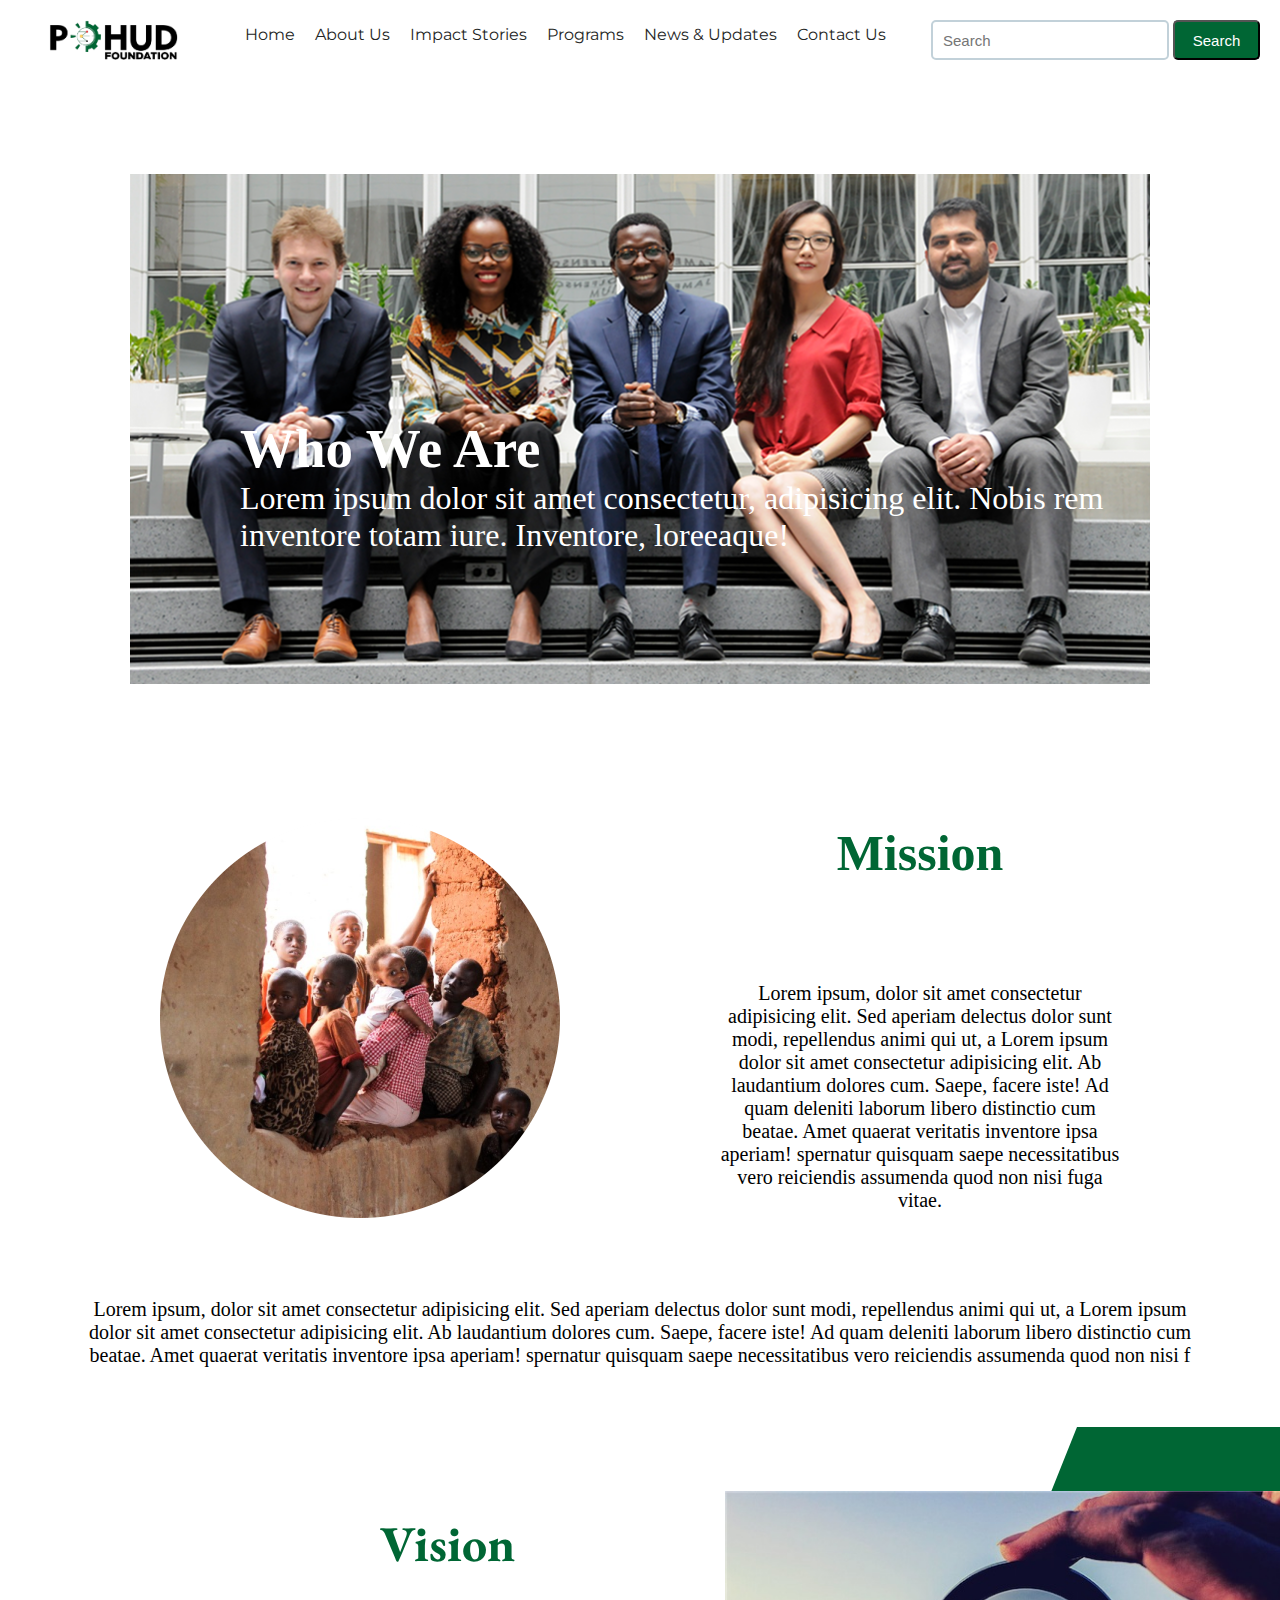
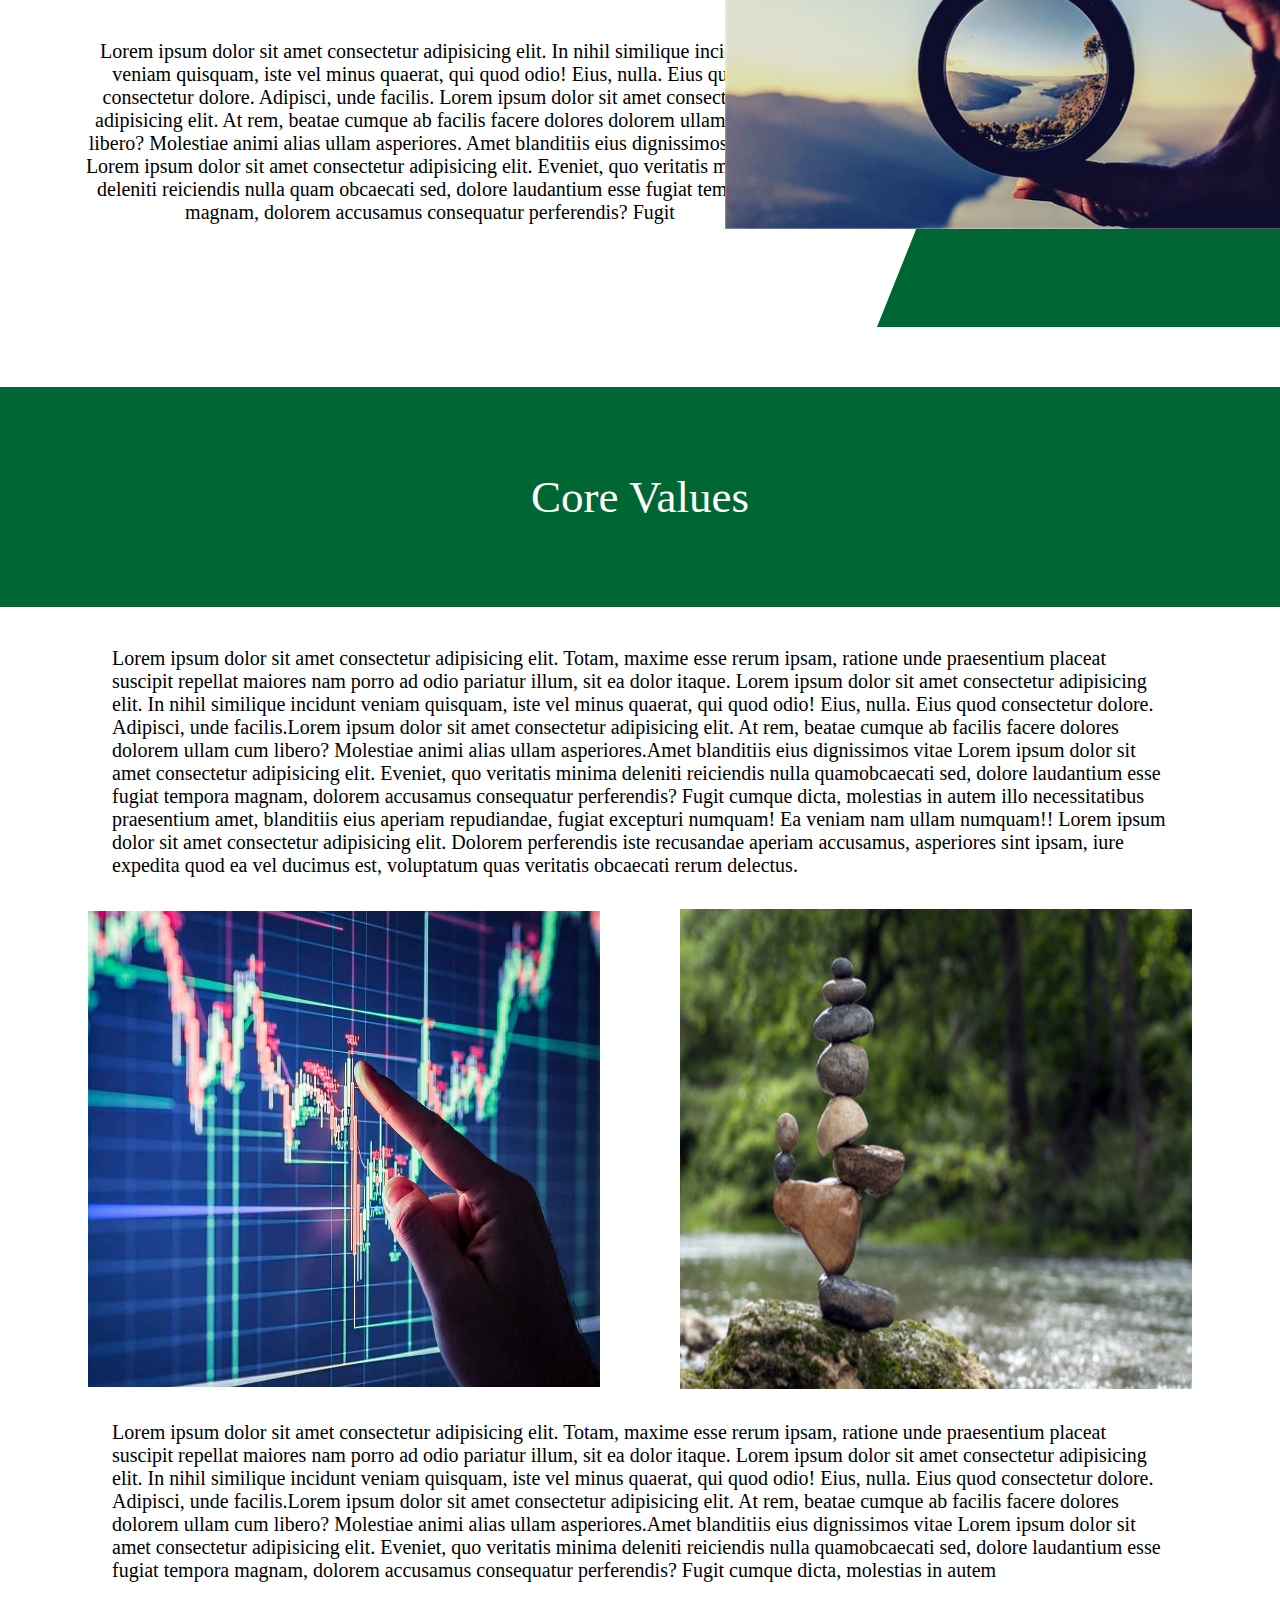
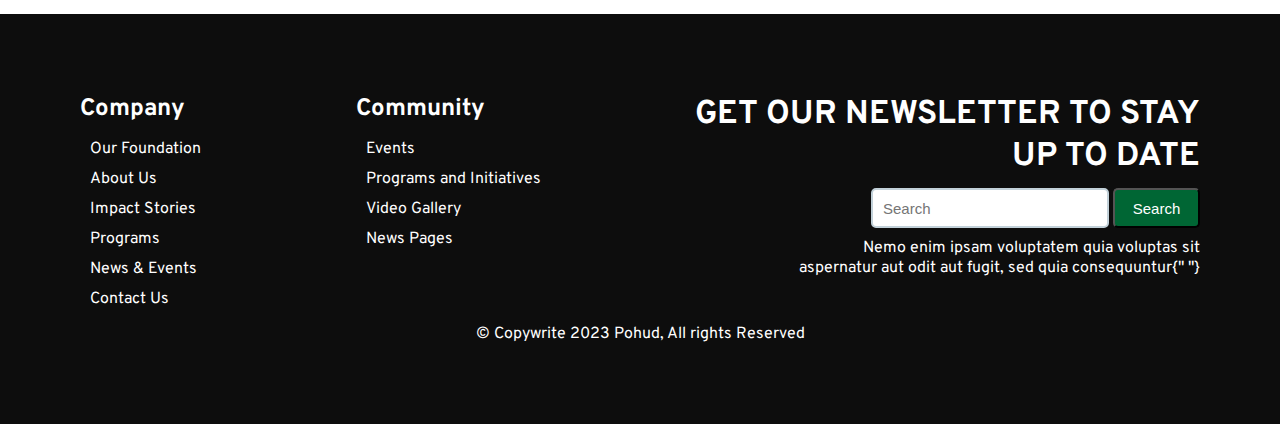
<file: about.html>
<!DOCTYPE html>
<html lang="en">
<head>
    <meta charset="UTF-8">
    <meta name="viewport" content="width=device-width, initial-scale=1.0">
    <title>POHUD Foundation</title>
    <link rel="stylesheet" href="style.css">
</head>
<body>
    
    <div class="about_page">
        
        <div class="body">
            <div>
              <img src="media/images/logo.png" alt="logo" class="logo" />
            </div>
            <div class="navbar">
              <nav class="Navigator">
                <ul>
                  <li>
                    <a href="index.html"> Home</a>
                  </li>
                  <li>
                    <a href="about.html"> About Us</a>
                  </li>
                  <li>
                    <a href="impact_stories.html" > Impact Stories</a>
                  </li>
                  <li>
                    <a href="program.html"> Programs</a>
                  </li>
                  <li>
                    <a href="news&events.html"> News & Updates</a>
                  </li>
                  <li>
                    <a href="contact.html"> Contact Us</a>
                  </li>
                </ul>
              </nav>
            </div>
            <div class="search">
              
                <div>
                    <input type="search" name="Search" id="search" placeholder="Search" />
                    <button>Search</button>
                </div>

            </div>
          </div>

        <div class="starter">
          <img src="media/images/starter.png" alt="starter" id="starter-img" />
          <div class="text">
            <h1>Who We Are</h1>
            <p>
              Lorem ipsum dolor sit amet consectetur, adipisicing elit. Nobis rem
              inventore totam iure. Inventore, loreeaque!
              
            </p>
          </div>
        </div>
  
        <div class="mission">
          <img src="media/images/mission.png" alt="mission" />
          <div class="mission-notes">
            <h2>Mission</h2>
            <p>
              Lorem ipsum, dolor sit amet consectetur adipisicing elit. Sed
              aperiam delectus dolor sunt modi, repellendus animi qui ut, a Lorem
              ipsum dolor
               sit amet consectetur adipisicing elit. Ab laudantium dolores
              cum. Saepe, facere iste! Ad quam deleniti laborum libero distinctio
              cum beatae. Amet quaerat veritatis inventore 
              ipsa aperiam! spernatur quisquam saepe necessitatibus vero
              reiciendis assumenda quod non nisi fuga vitae.
            </p>
          </div>
        </div>
        <p id="add-ons-notes">
          Lorem ipsum, dolor sit amet consectetur adipisicing elit. Sed aperiam
          delectus dolor sunt modi, repellendus animi qui ut, a Lorem ipsum dolor
          sit amet consectetur adipisicing elit. Ab laudantium dolores cum. Saepe,
          facere iste! Ad quam deleniti laborum libero distinctio cum beatae. Amet
          quaerat veritatis inventore ipsa aperiam! spernatur quisquam saepe
          necessitatibus vero reiciendis assumenda quod non nisi f
        </p>
  
      <!--  <div class="wrapper">
          <div class="vision">
            <h3>Vision</h3>
            <p>
              Lorem ipsum dolor sit amet consectetur adipisicing elit. In nihil
              similique incidunt veniam quisquam,
               iste vel minus quaerat, qui quod odio! Eius, nulla. Eius quod
              consectetur dolore. Adipisci, unde facilis.
              
              Lorem ipsum dolor sit amet consectetur adipisicing elit. At rem,
              beatae 
              cumque ab facilis facere dolores dolorem ullam cum libero? Molestiae
              animi alias ullam asperiores.
              Amet blanditiis eius dignissimos vitae Lorem ipsum dolor sit
              amet consectetur adipisicing elit.
               Eveniet, quo veritatis minima deleniti reiciendis nulla quam
               obcaecati sed, dolore laudantium esse fugiat tempora magnam,
              dolorem accusamus consequatur perferendis? Fugit ">
            <img src="media/images/vision.jpeg"alt="vision" />
          </div>

        </div> -->


        <div class="wrapper">
            <div class="vision">
                <h3>Vision</h3>
                <p>Lorem ipsum dolor sit amet consectetur adipisicing elit. In nihil
                    similique incidunt veniam quisquam,
                     iste vel minus quaerat, qui quod odio! Eius, nulla. Eius quod
                    consectetur dolore. Adipisci, unde facilis.
                    
                    Lorem ipsum dolor sit amet consectetur adipisicing elit. At rem,
                    beatae 
                    cumque ab facilis facere dolores dolorem ullam cum libero? Molestiae
                    animi alias ullam asperiores.
                    Amet blanditiis eius dignissimos vitae Lorem ipsum dolor sit
                    amet consectetur adipisicing elit.
                     Eveniet, quo veritatis minima deleniti reiciendis nulla quam
                     obcaecati sed, dolore laudantium esse fugiat tempora magnam,
                    dolorem accusamus consequatur perferendis? Fugit</p>
            </div>
            <div class="div_1">
                <img src="media/images/vision.jpeg" alt="" >
            </div>
        </div>
  
        <!-- core values starts-->
        <div class="header">
          <p>Core Values</p>
        </div>
        <div class="core-values_1">
          <p>
            Lorem ipsum dolor sit amet consectetur adipisicing elit. Totam, maxime
            esse rerum ipsam, ratione unde praesentium placeat suscipit repellat
            maiores nam porro ad odio pariatur illum, sit ea dolor itaque. Lorem
            ipsum dolor sit amet consectetur adipisicing elit. In nihil similique
            incidunt veniam quisquam,
             iste vel minus quaerat, qui quod odio! Eius, nulla. Eius quod
            consectetur dolore. Adipisci, unde facilis.Lorem ipsum dolor sit amet
            consectetur adipisicing elit. At rem, beatae 
            cumque ab facilis facere dolores dolorem ullam cum libero? Molestiae
            animi alias ullam asperiores.Amet blanditiis eius dignissimos vitae
            Lorem ipsum dolor sit amet consectetur adipisicing elit.
            Eveniet, quo veritatis minima deleniti reiciendis nulla
            quamobcaecati sed, dolore laudantium esse fugiat tempora magnam,
            dolorem accusamus consequatur perferendis? Fugit cumque dicta,
            molestias in autem illo necessitatibus praesentium amet,
             blanditiis eius aperiam repudiandae, fugiat excepturi numquam!
            Ea veniam nam ullam numquam!! Lorem ipsum dolor sit amet consectetur
            adipisicing elit. Dolorem perferendis iste recusandae aperiam
            accusamus, asperiores sint ipsam, iure expedita quod ea vel ducimus
            est, voluptatum quas veritatis obcaecati rerum delectus.
          </p>
        </div>
  
        <div class="core-value_img">
          <img src="media/images/corevalues1.jpg" alt=" core-value1" id="core-value1" />
          <img src="media/images/corevalues2.jpg" alt=" core-value2" id="core-value2" />
        </div>
  
        <div class="core-values_1">
          <p>
            Lorem ipsum dolor sit amet consectetur adipisicing elit. Totam, maxime
            esse rerum ipsam, ratione unde praesentium placeat suscipit repellat
            maiores nam porro ad odio pariatur illum, sit ea dolor itaque. Lorem
            ipsum dolor sit amet consectetur adipisicing elit. In nihil similique
            incidunt veniam quisquam,
             iste vel minus quaerat, qui quod odio! Eius, nulla. Eius quod
            consectetur dolore. Adipisci, unde facilis.Lorem ipsum dolor sit amet
            consectetur adipisicing elit. At rem, beatae 
            cumque ab facilis facere dolores dolorem ullam cum libero? Molestiae
            animi alias ullam asperiores.Amet blanditiis eius dignissimos vitae
            Lorem ipsum dolor sit amet consectetur adipisicing elit.
             Eveniet, quo veritatis minima deleniti reiciendis nulla
            quamobcaecati sed, dolore laudantium esse fugiat tempora magnam,
            dolorem accusamus consequatur perferendis? Fugit cumque dicta,
            molestias in autem
          </p>
        </div>
        <!-- core values ends-->
  
        <!-- footer starts-->
        <div>
          
      
    <div class="foot">
        <!-- footer sections -->
       <div class="footer-top">
         <!-- first section -->
         <div class="component">
          <nav>
            <h2>Company</h2>
            <ul>
              <li>
                <a href="#">Our Foundation</a>
              </li>
              <li>
                <a href="#">About Us</a>
              </li>
              <li>
                <a href="#stories" id="stories">Impact Stories</a>
              </li>
              <li>
                <a href="#">Programs</a>
              </li>
              <li>
                <a href="#">News & Events </a>
              </li>
              <li>
                <a href="#">Contact Us</a>
              </li>
            </ul>
          </nav>
        </div>
        <!-- first section -->
  
        <!-- second section -->
        <div class ="component">
          <nav>
            <h2>Community</h2>
            <ul>
              <li>
                <a href="#">Events </a>
              </li>
              <li>
                <a href="#">Programs and Initiatives</a>
              </li>
              <li>
                <a href="#">Video Gallery</a>
              </li>
              <li>
                <a href="#">News Pages</a>
              </li>
            </ul>
          </nav>
        </div>
        <!-- second section -->
        <!--hird section -->
        <div class ="third-component">
          <h2>
            GET OUR NEWSLETTER TO STAY <br /> UP TO DATE
          </h2>
          <div class="search-footer">
            <div>
                <input type="search" name="Search" id="search" placeholder="Search" />
                <button>Search</button>
            </div>
          </div>
          <p>
            Nemo enim ipsam voluptatem quia voluptas sit <br/> aspernatur aut odit aut
            fugit, sed quia consequuntur{" "}
          </p>
        </div>
        <!-- third section -->
       </div>
  
      <!-- footer icons -->
       <div class ="footer-icon">
        <ul>
        <li><a href="#"><FaFacebook/></a></li>
        <li><a href="#"><FaLinkedin/></a></li>
        <li><a href="#"><FaTwitter/></a></li>
          <li><a href="#"><FaInstagram/></a></li>
        </ul>
       </div>
      <!-- footer icons -->
  
      <!-- copywrite  -->
      <div class ="copy-write">
      <span >&copy; Copywrite 2023 Pohud, All rights Reserved</span>
      </div>
      <!-- copywrite  -->
      <!--footer sections --> 
      </div>

        </div>
         <!--footer ends-->
      </div>

</body>
</html>
</file>
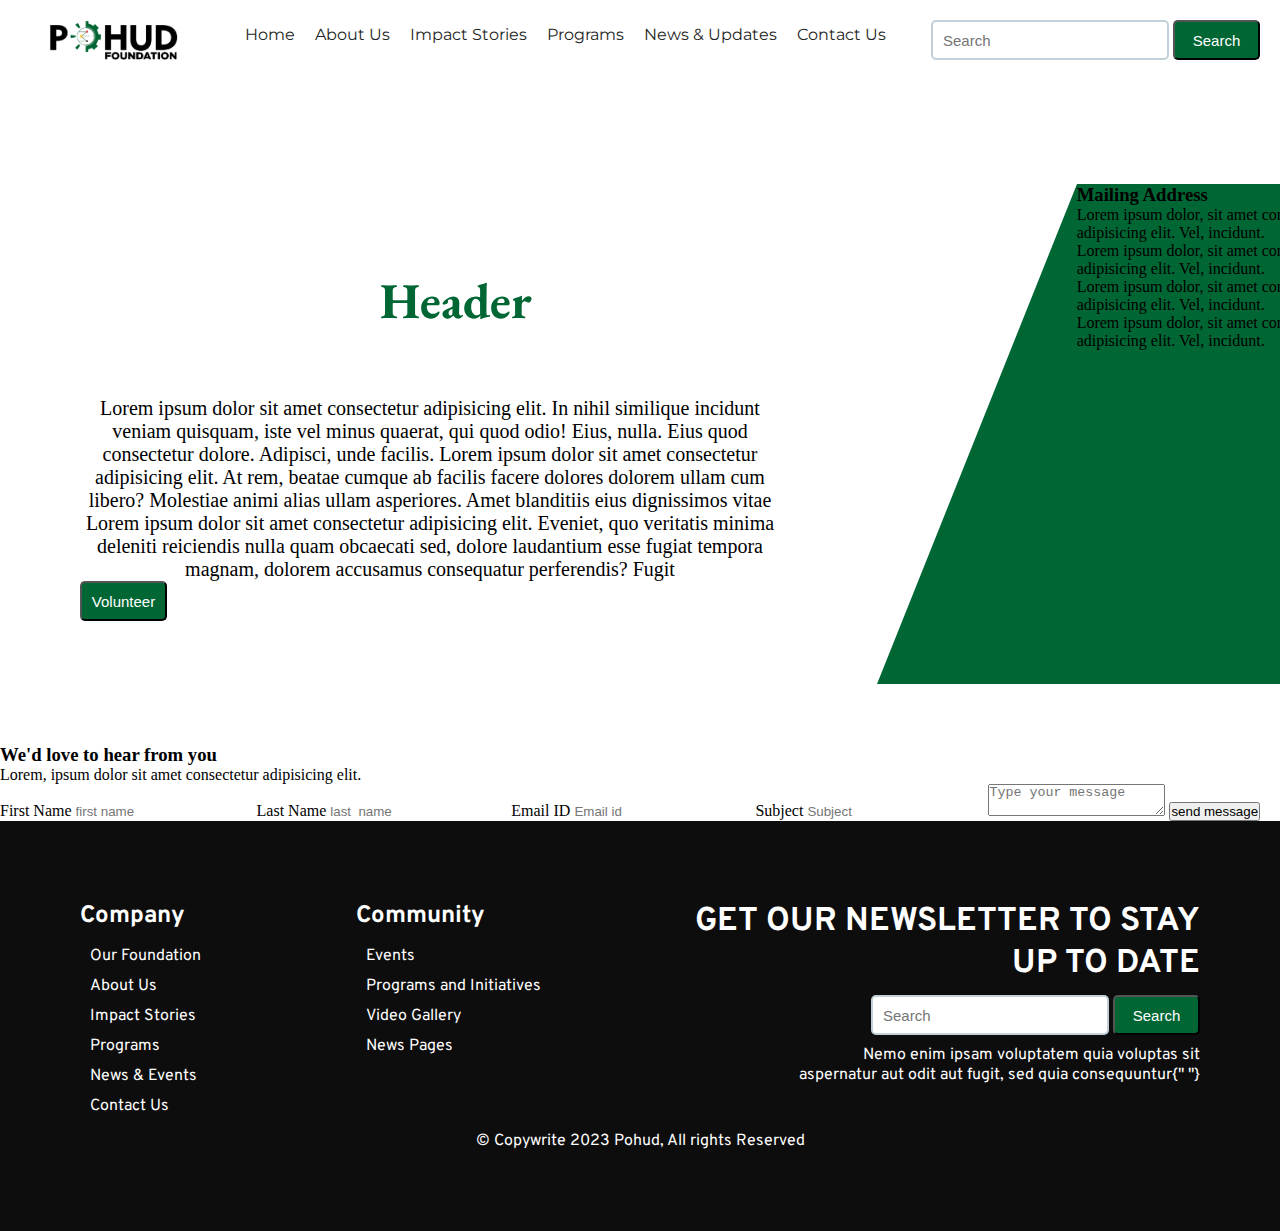
<file: contact.html>
<!DOCTYPE html>
<html lang="en">
<head>
    <meta charset="UTF-8">
    <meta name="viewport" content="width=device-width, initial-scale=1.0">
    <title>POHUD Foundation</title>
    <link rel="stylesheet" href="style.css">
    <style>

    </style>
</head>
<body>
    <!--header starts-->
    <div class="body">
        <div>
          <img src="media/images/logo.png" alt="logo" class="logo" />
        </div>
        <div class="navbar">
          <nav class="Navigator">
            <ul>
              <li>
                <a href="#home"> Home</a>
              </li>
              <li>
                <a href="about.html"> About Us</a>
              </li>
              <li>
                <a href="impact_stories.html" > Impact Stories</a>
              </li>
              <li>
                <a href="program.html"> Programs</a>
              </li>
              <li>
                <a href="news&events.html"> News & Updates</a>
              </li>
              <li>
                <a href="contact.html"> Contact Us</a>
              </li>
            </ul>
          </nav>
        </div>
        <div class="search">
          
            <div>
                <input type="search" name="Search" id="search" placeholder="Search" />
                <button>Search</button>
            </div>

        </div>
      </div>
     <!--header ends-->


<!-- voluntering and addressing area starts-->
<div class="wrapper">
    <div class="vision">
        <h3>Header</h3>
        <p>Lorem ipsum dolor sit amet consectetur adipisicing elit. In nihil
            similique incidunt veniam quisquam,
             iste vel minus quaerat, qui quod odio! Eius, nulla. Eius quod
            consectetur dolore. Adipisci, unde facilis.
            
            Lorem ipsum dolor sit amet consectetur adipisicing elit. At rem,
            beatae 
            cumque ab facilis facere dolores dolorem ullam cum libero? Molestiae
            animi alias ullam asperiores.
            Amet blanditiis eius dignissimos vitae Lorem ipsum dolor sit
            amet consectetur adipisicing elit.
             Eveniet, quo veritatis minima deleniti reiciendis nulla quam
             obcaecati sed, dolore laudantium esse fugiat tempora magnam,
            dolorem accusamus consequatur perferendis? Fugit</p>
            <!--volunteer button starts-->
            <div>
                <button>
                    Volunteer
                </button>
            </div>
            <!--volunteer button starts-->
    </div>
    <div class="div_1">
        <h3>Mailing Address</h3>
        <p>Lorem ipsum dolor, sit amet consectetur adipisicing elit. Vel, incidunt.</p>
        <p>Lorem ipsum dolor, sit amet consectetur adipisicing elit. Vel, incidunt.</p>
        <p>Lorem ipsum dolor, sit amet consectetur adipisicing elit. Vel, incidunt.</p>
        <p>Lorem ipsum dolor, sit amet consectetur adipisicing elit. Vel, incidunt.</p>
    </div>
</div>

<!-- voluntering and addressing ends-->

<!--leave a messsage section starts-->
<div class="snr_container">
    <h3>We'd love to hear from you</h3>
    <p>Lorem, ipsum dolor sit amet consectetur adipisicing elit.</p>
      <div class="jnr_div">
        <form>
          <label>First Name</label>
        <input type="text" placeholder="first name" style="border: none;" required>
        <label>Last Name</label>
        <input type="text" placeholder="last  name" style="border: none;" required>
        <label>Email ID</label>
        <input type="email" placeholder="Email id" style="border: none;" required>
        <label>Subject</label>
        <input type="message" placeholder="Subject" style="border: none;" required>
        <textarea name="Message"  required  placeholder="Type your message" ></textarea>
      
        <input type="submit" value="send message" class="">
      </div>
    </form>
</div>
<!--leave a messsage section end-->

<!--location image(link) starts-->
<!--location image(link) ends-->

<!-- Footer Starts Here -->
<div>
      
  <div class="foot">
      <!-- footer sections -->
     <div class="footer-top">
       <!-- first section -->
       <div class="component">
        <nav>
          <h2>Company</h2>
          <ul>
            <li>
              <a href="#">Our Foundation</a>
            </li>
            <li>
              <a href="#">About Us</a>
            </li>
            <li>
              <a href="#stories" id="stories">Impact Stories</a>
            </li>
            <li>
              <a href="#">Programs</a>
            </li>
            <li>
              <a href="#">News & Events </a>
            </li>
            <li>
              <a href="#">Contact Us</a>
            </li>
          </ul>
        </nav>
      </div>
      <!-- first section -->

      <!-- second section -->
      <div class ="component">
        <nav>
          <h2>Community</h2>
          <ul>
            <li>
              <a href="#">Events </a>
            </li>
            <li>
              <a href="#">Programs and Initiatives</a>
            </li>
            <li>
              <a href="#">Video Gallery</a>
            </li>
            <li>
              <a href="#">News Pages</a>
            </li>
          </ul>
        </nav>
      </div>
      <!-- second section -->
      <!--hird section -->
      <div class ="third-component">
        <h2>
          GET OUR NEWSLETTER TO STAY <br /> UP TO DATE
        </h2>
        <div class="search-footer">
          <div>
              <input type="search" name="Search" id="search" placeholder="Search" />
              <button>Search</button>
          </div>
        </div>
        <p>
          Nemo enim ipsam voluptatem quia voluptas sit <br/> aspernatur aut odit aut
          fugit, sed quia consequuntur{" "}
        </p>
      </div>
      <!-- third section -->
     </div>

    <!-- footer icons -->
     <div class ="footer-icon">
      <ul>
          <li><a href="#"><i class="fab fa-facebook"></i></a></li>
          <li><a href="#"><i class="fab fa-twitter"></i></a></li>
          <li><a href="#"><i class="fab fa-linkedin"></i></a></li>
          <li><a href="#"><i class="fab fa-instagram"></i></a></li>
      </ul>
     </div>
    <!-- footer icons -->

    <!-- copywrite  -->
    <div class ="copy-write">
    <span >&copy; Copywrite 2023 Pohud, All rights Reserved</span>
    </div>
    <!-- copywrite  -->
    <!--footer sections --> 
    </div>

</div>
<!-- Footer Ends Here -->
    
</body>
</html>
</file>
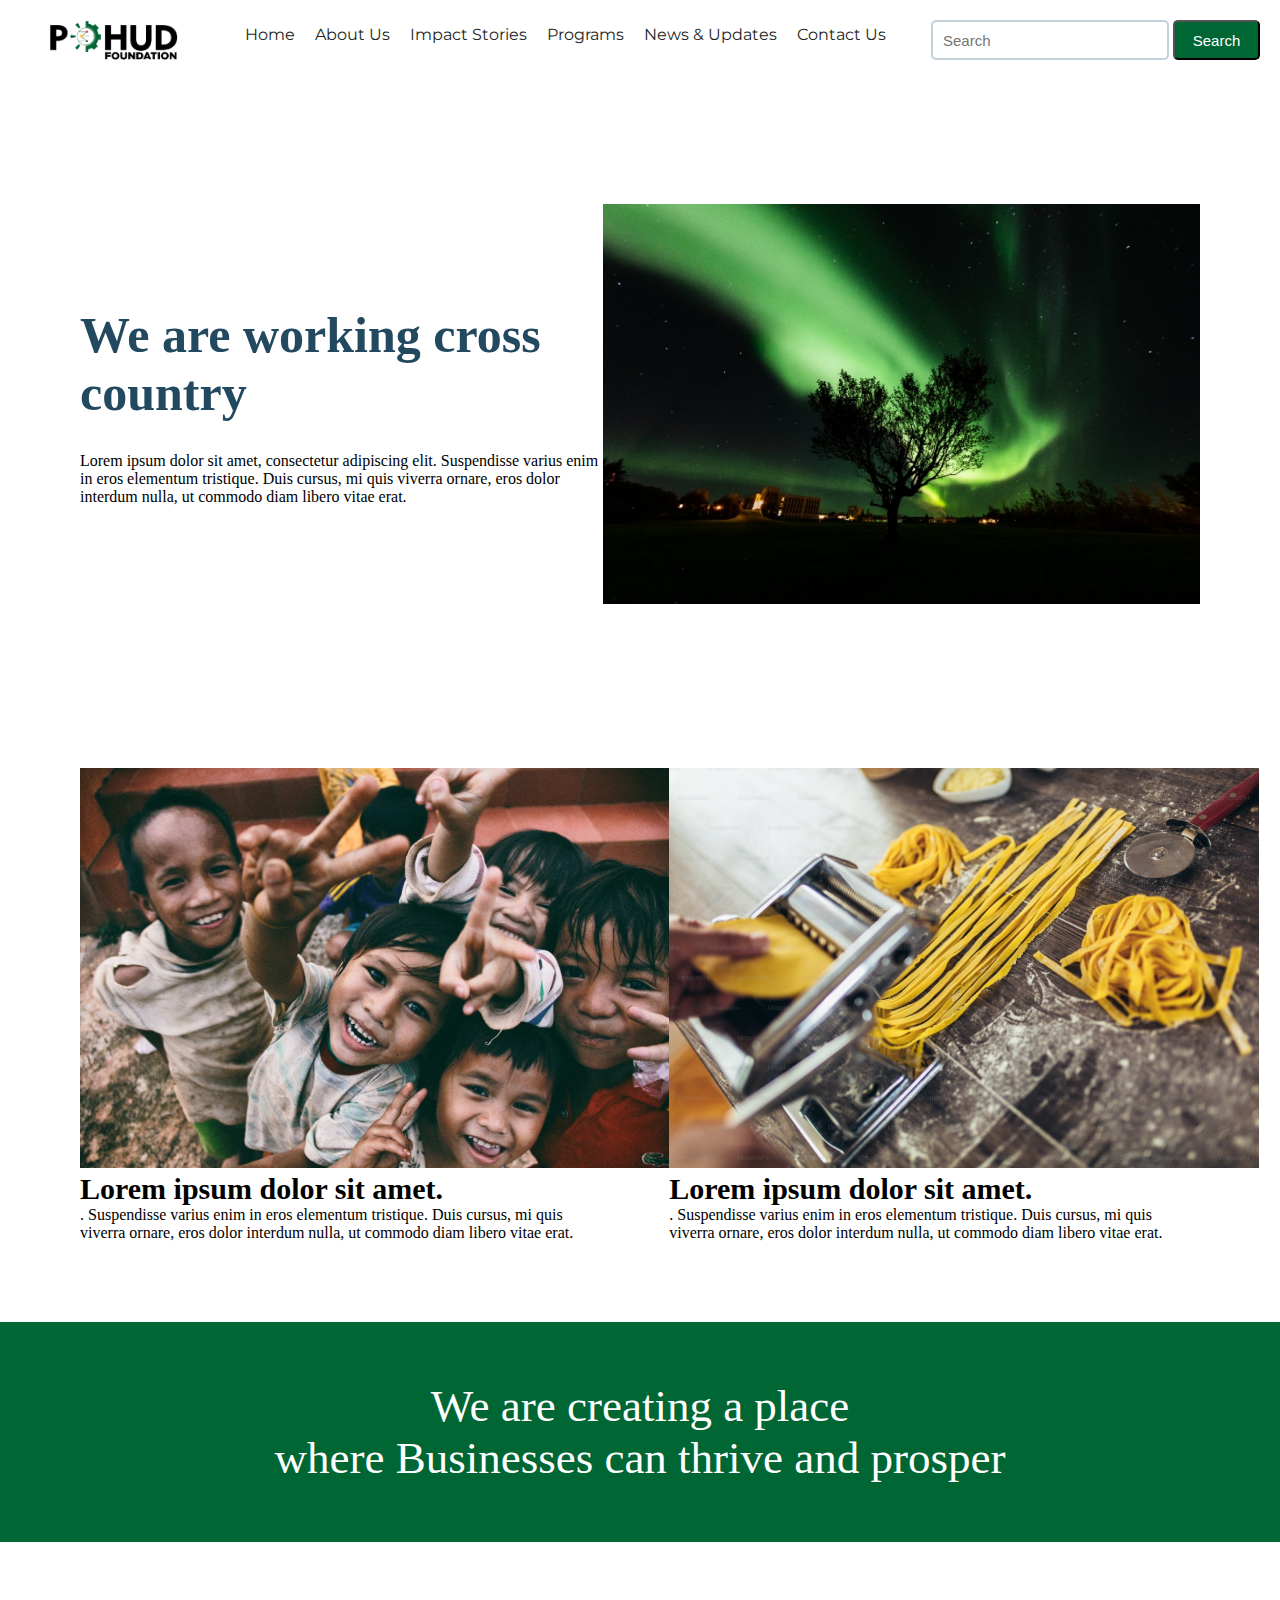
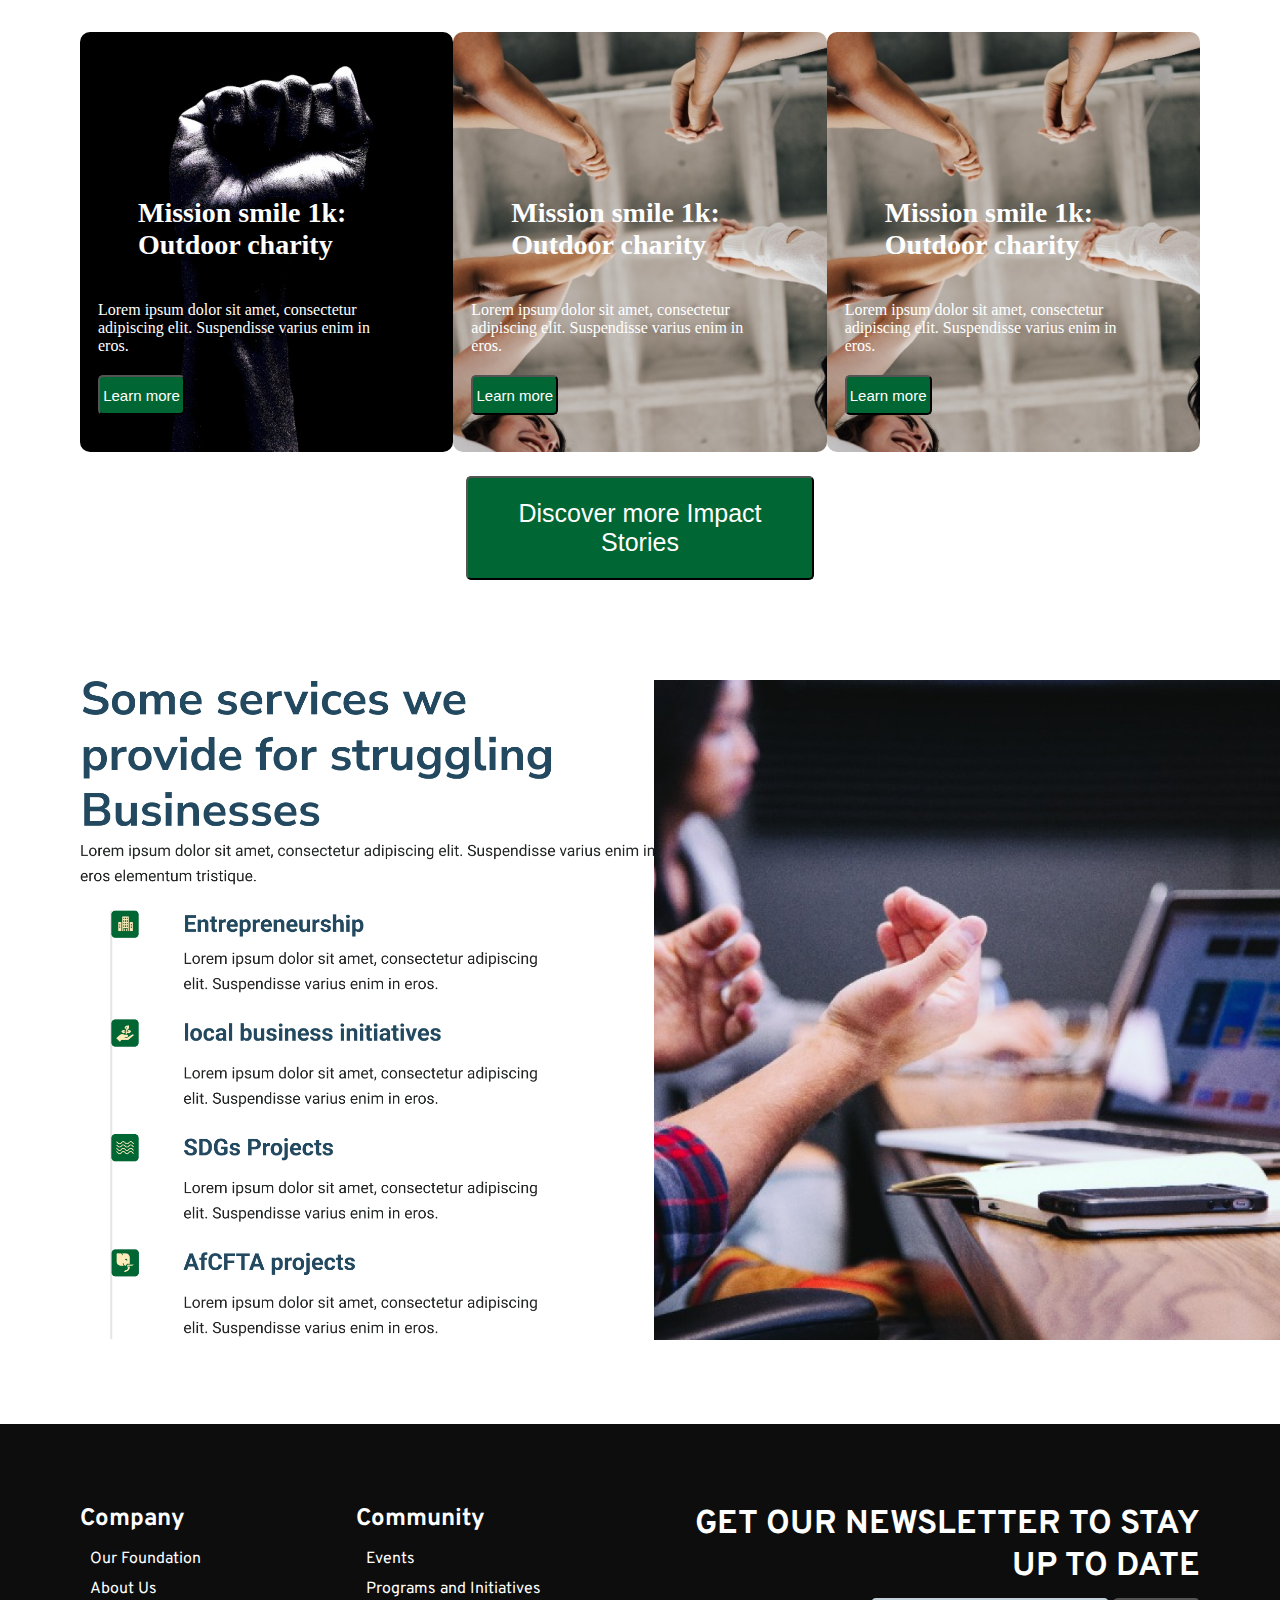
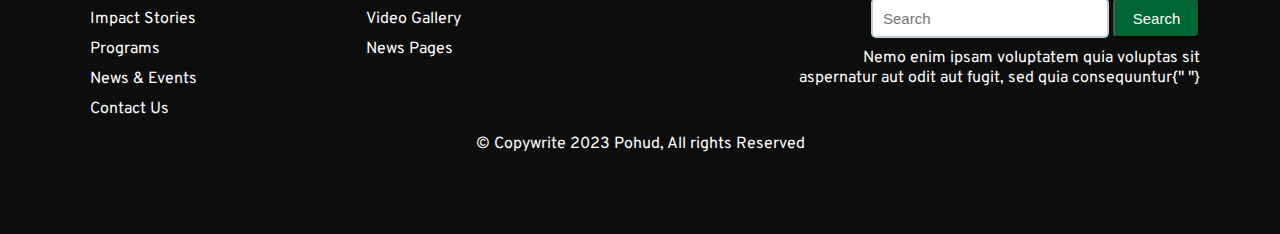
<file: impact_stories.html>
<!DOCTYPE html>
<html lang="en">
<head>
    <meta charset="UTF-8">
    <meta name="viewport" content="width=device-width, initial-scale=1.0">
    <title>POHUD Foundation</title>
    <link rel="stylesheet" href="style.css">
</head>
<body>
    
    <div>
        <!-- Navigation bar-->
        <div>
          
            <div class="body">
                <div>
                  <img src="media/images/logo.png" alt="logo" class="logo" />
                </div>
                <div class="navbar">
                  <nav class="Navigator">
                    <ul>
                      <li>
                        <a href="index.html"> Home</a>
                      </li>
                      <li>
                        <a href="about.html"> About Us</a>
                      </li>
                      <li>
                        <a href="impact_stories.html" > Impact Stories</a>
                      </li>
                      <li>
                        <a href="program.html"> Programs</a>
                      </li>
                      <li>
                        <a href="news&events.html"> News & Updates</a>
                      </li>
                      <li>
                        <a href="contact.html"> Contact Us</a>
                      </li>
                    </ul>
                  </nav>
                </div>
                <div class="search">
                  
                    <div>
                        <input type="search" name="Search" id="search" placeholder="Search" />
                        <button>Search</button>
                    </div>
    
                </div>
              </div>

              
        </div>
        <!-- navigation ends-->
  
        <!--body A starts-->
        <div class="BodyA-container">
          <!-- text field-->
          <div class="stories1-text">
            <h1>We are working cross country</h1>
            <p>
              Lorem ipsum dolor sit amet, consectetur adipiscing elit. Suspendisse
              varius enim in eros elementum tristique. Duis cursus, mi quis
              viverra ornare, eros dolor interdum nulla, ut commodo diam libero
              vitae erat.
            </p>
          </div>
          <!-- images -->
          <div class="stories1-container">
            <img src="media/images/stories1.png" alt="" class="stories-image" />
          </div>
        </div>
        <!-- Body A ends-->
  
        <!-- body B starts-->
        <div class="BodyB">
          <div class="sub-body">
            <img src="media/images/stories2.png" alt="" class="stories-image" />
            <h2>Lorem ipsum dolor sit amet.</h2>
            <p>
              . Suspendisse varius enim in eros elementum tristique. Duis cursus,
              mi quis viverra ornare, eros dolor interdum nulla, ut commodo diam
              libero vitae erat.
            </p>
          </div>
          <div class="sub-body">
            <img src="media/images/stories3.png" alt="" class="stories-image" />
            <h2>Lorem ipsum dolor sit amet.</h2>
            <p>
              . Suspendisse varius enim in eros elementum tristique. Duis cursus,
              mi quis viverra ornare, eros dolor interdum nulla, ut commodo diam
              libero vitae erat.
            </p>
          </div>
        </div>
    <!--body B ends-->
  
        <!-- Header -->
        
          
            <div class="header">
                <p> We are creating a place</p>
                <p> where Businesses can thrive and prosper</p>
            </div>

             
            
           
        
        
        <!-- Header -->
  
  
  
        <!--body C starts-->
        <div class="BodyC">
          <div class="story">
              <img src="media/images/stories4.png" alt="" class="overlay-image" />
              <div class="overlay-text">
              <h4>Mission smile 1k: Outdoor charity</h4>
              <p>Lorem ipsum dolor sit amet, consectetur adipiscing elit. Suspendisse varius enim in eros.</p>
              <button>Learn more</button>
              </div>
          </div>
          <div class="story">
              <img src="media/images/stories5.png" alt="" class="overlay-image" />
              <div class="overlay-text">
              <h4>Mission smile 1k: Outdoor charity</h4>
              <p>Lorem ipsum dolor sit amet, consectetur adipiscing elit. Suspendisse varius enim in eros.</p>
              <button>Learn more</button>
              </div>
          </div>
          <div class="story">
              <img src="media/images/stories5.png" alt="" class="overlay-image" />
              <div class="overlay-text">
              <h4>Mission smile 1k: Outdoor charity</h4>
              <p>Lorem ipsum dolor sit amet, consectetur adipiscing elit. Suspendisse varius enim in eros.</p>
              <button>Learn more</button>
              </div>
          </div>
        </div>
  
        <div class="btn-container">
          <button class="stories-btn">Discover more Impact <br /> Stories</button>
        </div>
        <!--body C ends-->
  
  
  
        <!--body D starts-->
        <div class="bodyD">
          <div>
          <img src="media/images/sss.png" alt=""  class="bodyD-texxt-container"/>
          </div>
          <div>
              <img src="media/images/stories6.png" alt="" class="bodyD-image" />
          </div>
        </div>
        <!--body D ends-->
  
  
  
  
        <!--body E starts-->
       <!--<div>
          {/* <PieChart/> */}
        </div>--> 
       <!-- body E ends-->
  
        
         <!-- Footer Starts Here -->
    <div>
      
        <div class="foot">
            <!-- footer sections -->
           <div class="footer-top">
             <!-- first section -->
             <div class="component">
              <nav>
                <h2>Company</h2>
                <ul>
                  <li>
                    <a href="#">Our Foundation</a>
                  </li>
                  <li>
                    <a href="#">About Us</a>
                  </li>
                  <li>
                    <a href="#" id="">Impact Stories</a>
                  </li>
                  <li>
                    <a href="#">Programs</a>
                  </li>
                  <li>
                    <a href="#">News & Events </a>
                  </li>
                  <li>
                    <a href="#">Contact Us</a>
                  </li>
                </ul>
              </nav>
            </div>
            <!-- first section -->
      
            <!-- second section -->
            <div class ="component">
              <nav>
                <h2>Community</h2>
                <ul>
                  <li>
                    <a href="#">Events </a>
                  </li>
                  <li>
                    <a href="#">Programs and Initiatives</a>
                  </li>
                  <li>
                    <a href="#">Video Gallery</a>
                  </li>
                  <li>
                    <a href="#">News Pages</a>
                  </li>
                </ul>
              </nav>
            </div>
            <!-- second section -->
            <!--hird section -->
            <div class ="third-component">
              <h2>
                GET OUR NEWSLETTER TO STAY <br /> UP TO DATE
              </h2>
              <div class="search-footer">
                <div>
                    <input type="search" name="Search" id="search" placeholder="Search" />
                    <button>Search</button>
                </div>
              </div>
              <p>
                Nemo enim ipsam voluptatem quia voluptas sit <br/> aspernatur aut odit aut
                fugit, sed quia consequuntur{" "}
              </p>
            </div>
            <!-- third section -->
           </div>
      
          <!-- footer icons -->
           <div class ="footer-icon">
            <ul>
              <li><a href="#"><i class="fab fa-facebook"></i></a></li>
              <li><a href="#"><i class="fab fa-twitter"></i></a></li>
              <li><a href="#"><i class="fab fa-linkedin"></i></a></li>
              <li><a href="#"><i class="fab fa-instagram"></i></a></li>
            </ul>
           </div>
          <!-- footer icons -->
      
          <!-- copywrite  -->
          <div class ="copy-write">
          <span >&copy; Copywrite 2023 Pohud, All rights Reserved</span>
          </div>
          <!-- copywrite  -->
          <!--footer sections --> 
          </div>

    </div>
    <!-- Footer Ends Here -->

        
        
      </div>

</body>
</html>
</file>
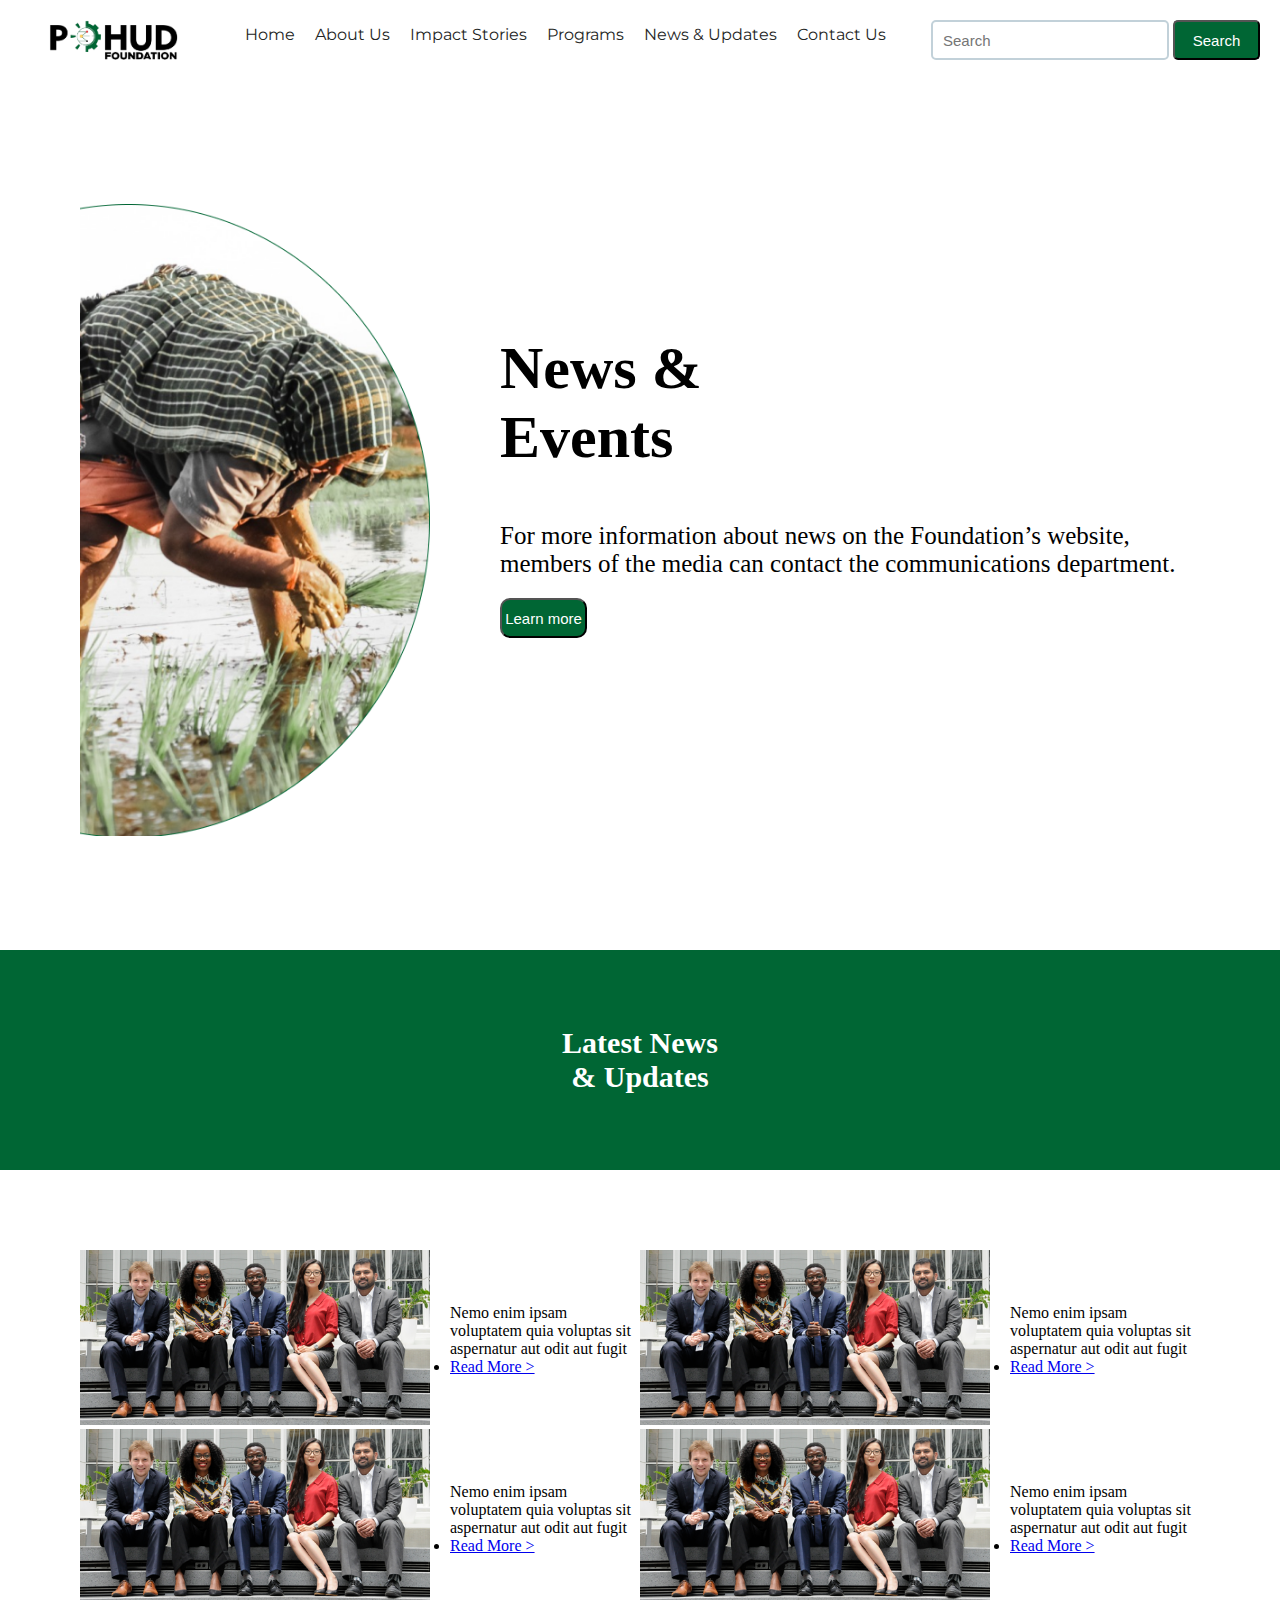
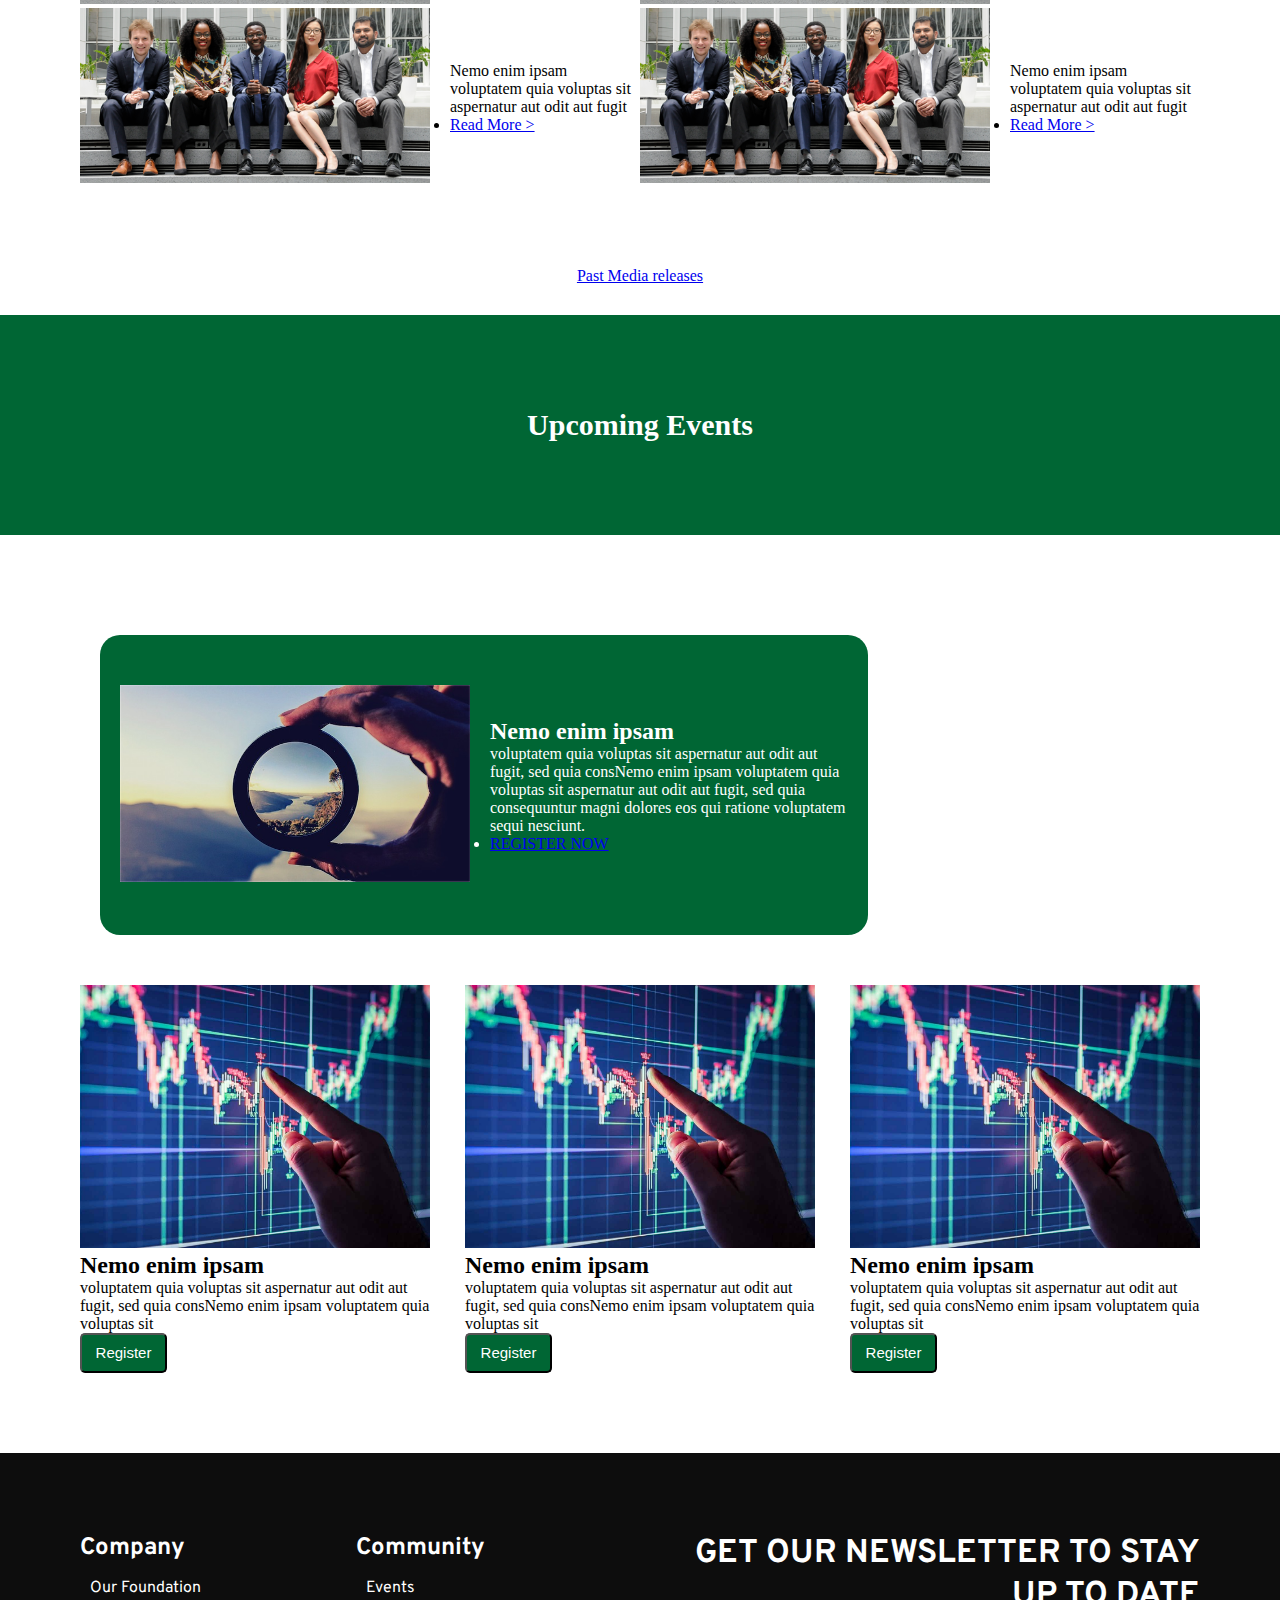
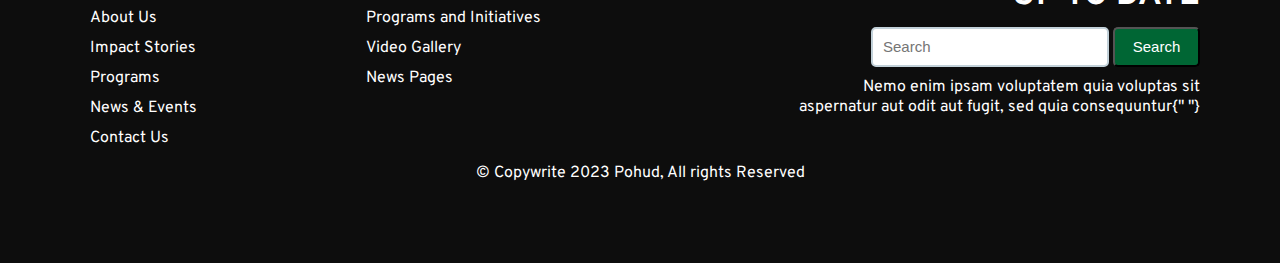
<file: news&events.html>
<!DOCTYPE html>
<html lang="en">
  <head>
    <meta charset="UTF-8" />
    <meta name="viewport" content="width=device-width, initial-scale=1.0" />
    <link rel="stylesheet" href="https://cdnjs.cloudflare.com/ajax/libs/font-awesome/6.4.2/css/all.min.css" integrity="sha512-z3gLpd7yknf1YoNbCzqRKc4qyor8gaKU1qmn+CShxbuBusANI9QpRohGBreCFkKxLhei6S9CQXFEbbKuqLg0DA==" crossorigin="anonymous" referrerpolicy="no-referrer" />
    <link rel="stylesheet" href="style.css" />
    <title>POHUD Foundation</title>
    <style>
      .news-img1 {
        height: auto;
        width: 350px;
      }
      .news-bodyA {
        display: flex;
        gap: 70px;
        padding: 80px;
        justify-content: start;
      }
      .news-text-container {
        text-align: left;
        width: 700px;
        padding-top: 130px;
      }
      .news-text-container h3 {
        font-size: 60px;
        color: black;
        padding-bottom: 50px;
      }
      .news-text-container p {
        font-size: 25px;
        padding-bottom: 20px;
      }
      .news-text-container button {
        border-radius: 10px;
      }
      .news-header {
        margin-top: 30px;
        background-color: #006634;
        color: white;
        height: 220px;
        display: flex;
        justify-content: center;
        align-items: center;
        font-size: 20px;
        text-align: center;
      }
      .news-events-container {
        display: flex;
        justify-content: space-between;
        padding: 80px;
      }
      .news-events-img {
        width: 350px;
      }
      .news-events {
        display: flex;
        gap: 20px;
        justify-content: center;
        align-items: center;
      }
      .news-link {
        text-align: center;
      }
      .events-upcoming
      {
        background-color: #006634;
        width: 60vw;
        padding: 20px;
        height: 300px;
        margin: 20px;
        color: white;
        display: flex;
        gap: 20px;
        justify-content: center;
        align-items: center;
        border-radius: 20px;
      }
      .events-container
      {
        padding: 80px;
      }
      .news-sub-container
      {
        width: 350px;
    }
    .register-events
    {
          display: flex;
          justify-content: space-between;
          padding-top: 30px;
      }
    </style>
  </head>
  <body>
    <div class="body">
      <div>
        <img src="media/images/logo.png" alt="logo" class="logo" />
      </div>
      <div class="navbar">
        <nav class="Navigator">
          <ul>
            <li>
              <a href="#home"> Home</a>
            </li>
            <li>
              <a href="about.html"> About Us</a>
            </li>
            <li>
              <a href="impact_stories.html"> Impact Stories</a>
            </li>
            <li>
              <a href="programs.html"> Programs</a>
            </li>
            <li>
              <a href="news&events.html"> News & Updates</a>
            </li>
            <li>
              <a href="contact.html"> Contact Us</a>
            </li>
          </ul>
        </nav>
      </div>
      <div class="search">
        <div>
          <input type="search" name="Search" id="search" placeholder="Search" />
          <button>Search</button>
        </div>
      </div>
    </div>

    <!-- navbar ends -->

    <div class="news-bodyA">
      <div>
        <img src="/media/images/news1.png" alt="" class="news-img1" />
      </div>
      <div class="news-text-container">
        <h3>
          News & <br />
          Events
        </h3>
        <p>
          For more information about news on the Foundation’s website, members
          of the media can contact the communications department.
        </p>
        <button>Learn more</button>
      </div>
    </div>

    <!-- body A ends  -->

    <div class="news-header">
      <h2>
        Latest News <br />
        & Updates
      </h2>
    </div>
    <!-- header -->

    <div class="news-events-container">
      <div>
        <div class="news-events">
          <div>
            <img
              src="/media/images/starter.png"
              alt=""
              class="news-events-img"
            />
          </div>
          <div>
            <p>
              Nemo enim ipsam voluptatem quia voluptas sit <br />
              aspernatur aut odit aut fugit
            </p>
            <li><a href="#">Read More ></a></li>
          </div>
        </div>
        <div class="news-events">
          <div>
            <img
              src="/media/images/starter.png"
              alt=""
              class="news-events-img"
            />
          </div>
          <div>
            <p>
              Nemo enim ipsam voluptatem quia voluptas sit <br />
              aspernatur aut odit aut fugit
            </p>
            <li><a href="#">Read More ></a></li>
          </div>
        </div>
        <div class="news-events">
          <div>
            <img
              src="/media/images/starter.png"
              alt=""
              class="news-events-img"
            />
          </div>
          <div>
            <p>
              Nemo enim ipsam voluptatem quia voluptas sit <br />
              aspernatur aut odit aut fugit
            </p>
            <li><a href="#">Read More ></a></li>
          </div>
        </div>
      </div>
      <div>
        <div class="news-events">
          <div>
            <img
              src="/media/images/starter.png"
              alt=""
              class="news-events-img"
            />
          </div>
          <div>
            <p>
              Nemo enim ipsam voluptatem quia voluptas sit <br />
              aspernatur aut odit aut fugit
            </p>
            <li><a href="#">Read More ></a></li>
          </div>
        </div>
        <div class="news-events">
          <div>
            <img
              src="/media/images/starter.png"
              alt=""
              class="news-events-img"
            />
          </div>
          <div>
            <p>
              Nemo enim ipsam voluptatem quia voluptas sit <br />
              aspernatur aut odit aut fugit
            </p>
            <li><a href="#">Read More ></a></li>
          </div>
        </div>
        <div class="news-events">
          <div>
            <img
              src="/media/images/starter.png"
              alt=""
              class="news-events-img"
            />
          </div>
          <div>
            <p>
              Nemo enim ipsam voluptatem quia voluptas sit <br />
              aspernatur aut odit aut fugit
            </p>
            <li><a href="#">Read More ></a></li>
          </div>
        </div>
      </div>
    </div>
    <div class="news-link">
      <li><a href="#">Past Media releases</a></li>
    </div>

    <!-- body B ends -->
    <div class="news-header">
      <h2>
        Upcoming Events
      </h2>
    </div>
    <!-- header -->

    <div class="events-container">
        <div class="events-upcoming">
            <div>
                <img src="/media/images/vision.jpeg" alt="" class="news-events-img">
            </div>
            <div>
                <h2>Nemo enim ipsam</h2>
                <p> voluptatem quia voluptas sit aspernatur aut odit aut fugit, sed quia consNemo enim ipsam voluptatem quia voluptas sit aspernatur aut odit aut fugit, sed quia 
                    consequuntur magni dolores eos qui ratione voluptatem sequi nesciunt.</p>
                <li><a href="#">REGISTER NOW</a></li>
            </div>

        </div>
        <div class="register-events">
            <div class="news-sub-container">
                <div>
                    <img src="/media/images/corevalues1.jpg" alt="" class="news-events-img">
                </div>
                <div>
                    <h2>Nemo enim ipsam</h2>
                    <p>voluptatem quia voluptas sit aspernatur aut odit aut fugit, sed quia consNemo enim ipsam voluptatem quia voluptas sit </p>
                    <button>Register</button>
                </div>
            </div>
            <div class="news-sub-container">
                <div>
                    <img src="/media/images/corevalues1.jpg" alt="" class="news-events-img">
                </div>
                <div>
                    <h2>Nemo enim ipsam</h2>
                    <p>voluptatem quia voluptas sit aspernatur aut odit aut fugit, sed quia consNemo enim ipsam voluptatem quia voluptas sit </p>
                    <button>Register</button>
                </div>
            </div>
            <div class="news-sub-container">
                <div>
                    <img src="/media/images/corevalues1.jpg" alt="" class="news-events-img">
                </div>
                <div>
                    <h2>Nemo enim ipsam</h2>
                    <p>voluptatem quia voluptas sit aspernatur aut odit aut fugit, sed quia consNemo enim ipsam voluptatem quia voluptas sit </p>
                    <button>Register</button>
                </div>
            </div>
        </div>
    </div>
    <!-- upcoming events end -->
       <!-- Footer Starts Here -->
       <div>
      
        <div class="foot">
            <!-- footer sections -->
           <div class="footer-top">
             <!-- first section -->
             <div class="component">
              <nav>
                <h2>Company</h2>
                <ul>
                  <li>
                    <a href="#">Our Foundation</a>
                  </li>
                  <li>
                    <a href="#">About Us</a>
                  </li>
                  <li>
                    <a href="#stories" id="stories">Impact Stories</a>
                  </li>
                  <li>
                    <a href="#">Programs</a>
                  </li>
                  <li>
                    <a href="#">News & Events </a>
                  </li>
                  <li>
                    <a href="#">Contact Us</a>
                  </li>
                </ul>
              </nav>
            </div>
            <!-- first section -->
      
            <!-- second section -->
            <div class ="component">
              <nav>
                <h2>Community</h2>
                <ul>
                  <li>
                    <a href="#">Events </a>
                  </li>
                  <li>
                    <a href="#">Programs and Initiatives</a>
                  </li>
                  <li>
                    <a href="#">Video Gallery</a>
                  </li>
                  <li>
                    <a href="#">News Pages</a>
                  </li>
                </ul>
              </nav>
            </div>
            <!-- second section -->
            <!--hird section -->
            <div class ="third-component">
              <h2>
                GET OUR NEWSLETTER TO STAY <br /> UP TO DATE
              </h2>
              <div class="search-footer">
                <div>
                    <input type="search" name="Search" id="search" placeholder="Search" />
                    <button>Search</button>
                </div>
              </div>
              <p>
                Nemo enim ipsam voluptatem quia voluptas sit <br/> aspernatur aut odit aut
                fugit, sed quia consequuntur{" "}
              </p>
            </div>
            <!-- third section -->
           </div>
      
          <!-- footer icons -->
           <div class ="footer-icon">
            <ul>
                <li><a href="#"><i class="fab fa-facebook"></i></a></li>
                <li><a href="#"><i class="fab fa-twitter"></i></a></li>
                <li><a href="#"><i class="fab fa-linkedin"></i></a></li>
                <li><a href="#"><i class="fab fa-instagram"></i></a></li>
            </ul>
           </div>
          <!-- footer icons -->
      
          <!-- copywrite  -->
          <div class ="copy-write">
          <span >&copy; Copywrite 2023 Pohud, All rights Reserved</span>
          </div>
          <!-- copywrite  -->
          <!--footer sections --> 
          </div>

    </div>
    <!-- Footer Ends Here -->
  </body>
</html>
</file>
<file: style.css>
/* font families */
@import url('https://fonts.googleapis.com/css2?family=Overpass:wght@300&family=EB+Garamond:wght@500&family=Montserrat:wght@400,500,600&display=swap');



*{
    padding: 0;
    margin: 0;
    box-sizing: border-box;
}
/* logo here  */
.logo {
    width: 220px;
}

/* Navbar Starts Here */
.Navigator{
    padding: 25px;
    font-family: 'Montserrat', sans-serif;
    font-size: 16px;
    
}
.Navigator ul {
    display: flex;
    justify-content: space-around;
    gap: 20px;
}
.Navigator ul li 
{
    list-style: none;
}
.Navigator ul li a
{
    font-weight: 400;
    text-decoration: none;
    color: #232524;
}


.logo{
    padding: 20px;
}



.body
{
    width: 100vw;
    display: flex;
    justify-content: space-around   ;
    justify-items: center;  
}

.search
{
    padding: 20px;
}
/* Navbar Ends Here */


#search
{
    width: 238px;
    height: 40px;
    font-size: 15px;
    border: 2px solid #C2D1D9 ;
    border-radius: 5px;
    padding-left: 10px;
}

button
{
    width: 87px;
    height: 40px;
    color: #ffffff;
    background-color: #006634;
    border-radius: 5px;
    font-weight: 500;
    font-size: 15px;

}

#btn
{
    background-color: #006634;
    width:197px;
    height:62px;
    border-radius: 20px;
    font-size:25px;
    font-family: 'EB Garamond', serif;

    color:#ffffff;
}

/* Banner Starts Here */

#bannerimg {
  width: 100%;
  z-index: -1;
}
.banner {
  position: absolute;
  top: 0;
}
.banner_text {
  color: #ffffff;
  text-align: center;
  font-size: 60px;   
  padding-top: 280px;
  font-family: "EB Garamond", serif;
}

.btn {
  display: flex;
  justify-content: center;
  align-items: center;
  padding-top: 50px;
}

/* Banner Ends Here */

/* Body A Sarts here */
.BodyA {
  padding: 80px;
}
/* Body A Ends here */

.content {
    width: 100%;
    padding: 80px;
    overflow: hidden;
    display: flex;
    justify-content: space-between;
}

.image {
  width: 800px;
  float: left;
  margin-right: 10px;
  padding: 0;
  padding-left: 50px;
  padding-right: 50px;
}

.sub-container {
  font-size: 18px;
  font-family: "Montserrat", sans-serif;
  line-height: 30px;
  width: 900px;
}

.sub-container h2 {
  text-align: center;
  padding-bottom: 50px;  
  font-size: 30px;
}

.sub-container p
{
    padding: 0 80px 80px 0 ;
}

.BodyA p {
  font-family: "Montserrat", sans-serif;
  line-height: 30px;
  font-size: 18px;
}




/* comment */

.comment-container {
    text-align: center;
    width: 1000px;
    margin: 0 auto;
    overflow: hidden;
}

.comment {
    display: none;
    margin: 20px;
    padding: 50px;
    background-color: #f5f5f5;
    border-radius: 5px;
    box-shadow: 0 0 5px rgba(0, 0, 0, 0.2);
}

.profile-picture {
    width: 100px;
    height: 100px;
    border-radius: 50%;

}

.profile-name {
    margin: 5px 0;
}

.comment-text {
    font-size: 24px;
    padding: 20px;
}

/* comment */



/* slider */


.slider-container {
    max-width: 100%;
    overflow: hidden;
    position: relative;
}

.slider-image {
    width: 100%;
}

.slider {
    display: flex;
    transition: transform 0.5s;
    animation: sliderScroll 10s linear infinite;
    padding: 80px;
}

.card {
    flex: 0 0 calc(33.33% - 10px);
    margin-right: 20px;
    display: flex;
    flex-direction: column;
    justify-content: center;
    align-items: center;
    transition: transform 0.5s;
    width: 300px;
    background-color: #D9D9D9;
}

.card img {
    width: 100%;
}

.card-content {
    /* padding: 80px; */
}

.card-title {
    font-size: 24px;
    margin: 0;
}

.card-text {
    font-size: 16px;
}

#prev-button, #next-button {
    margin: 10px;
    padding: 10px 20px;
    font-size: 25px;
    color: #fff;
    border: 2px #006634;
    border-radius: 5px;
    cursor: pointer;
}

.slider-buttons
{
    display: flex;
    justify-content: center;
    align-items: center;
}

/* slider */





























.matrix-row {
  display: flex;
}

.matrix1,
.matrix2,
.matrix3,
.matrix4 {
  display: flex;
  flex-direction: column;
  justify-content: center;
  align-items: center;
  color: #ffffff;
  height:260px;
  padding:20px;
  font-family: "Montserrat", sans-serif;
  font-weight:bold;
  text-align:center;
  font-size:25px;
}

.matrix1,
.matrix4 {
  background-color: #494b4a;
  width:25%;
}
.matrix2 {
    background-color: #ffcf61;
    width:25%;
    
}
.matrix3 {
    background-color: #a0b7e3;
  width:25%;
  
}

.comments{
    background: #006634;
    height: 414px;
    width: 100%;
    border-bottom-left-radius: 100px;
    border-bottom-right-radius: 100px;
    margin-top: 50px;
    margin-bottom: 300px;
}

.comments h4{
 color: #ffffff;
 display: flex;
 justify-content: center;
 align-items: center;
 padding: 60px;
 font-size:45px;
 font-family: tahoma;
}

.wrapper_2{
    /* box-shadow: 2px 30px 10px blue; */
    display: flex;
    justify-content: center;
    border-radius: 10px;
    padding: 30px;
    cursor: pointer;
    height: auto;
    width: auto;
    
}

.carousel .testimony{
    list-style: none;
    background: white;
    padding: 30px;
    border-radius: 20px;
    display: flex;
    align-items: center;
    flex-direction: column;
    cursor: pointer;
    width: 999px;

}
.testimony p{
font-size: 30px;

}


.testimony h3{
    font-weight: 32px;
    font-size: 26px;
    color: #006634;
    margin: 20px 0 5px;
}

@media  screen and  (max-width : 900px) {
    .wrapper_2 .carousel { grid-auto-columns: calc((100% / 2) - 9px);
    }
}

@media  screen and  (max-width : 600px) {
   .wrapper_2 .carousel{ grid-auto-columns:100%;}
}
    
    


.carousel {
    display: grid;
    grid-auto-flow:column;
    gap: 16px;
    grid-auto-columns: calc((100% / 3) - 12px);
    overflow:hidden ;

}

 div.wrapper_2 .carousel .testimony .img img{
    width: 140px;
    height: 140px;
    margin-left: 50px;
    margin-right:
}


.foot
{
    height:auto;
    background-color:#0D0D0D;
    color:#fff;
    padding:80px;
    font-family: 'Overpass', sans-serif;
}

.footer-top
{
    display:flex;
    justify-content:space-between;
}

.component nav ul 
{
    display:flex;
    flex-direction:column;
    line-height:10px;
}

.component nav ul li 
{
    list-style: none;
    padding: 10px;
}

.component nav ul li a {
    text-decoration: none;
    color: #FFFFFF;
}

.component nav h2
{
    padding-bottom:10px;
}

.footer-icon ul 
{
    display:flex;
    justify-content:center;
    font-size:45px;
    color: #FFFFFF;
}
.footer-icon ul li 
{
    list-style-type: none;
    padding: 5px;

}
.footer-icon ul li a
{
    text-decoration: none;
    color: #FFFFFF;
}


.copy-write
{
    display:flex;
    justify-content:center;
}

.third-component
{
    text-align:right;
}

.third-component h2
{
    font-size:33px;
}


.search-footer
{
    padding:10px 0 10px 10px;
}

.footer-icon ul li a{
    color: #fff;
}


.header
{
    width: 100%;
    height: 220px;
    background-color: #006634;
    display:flex;
    flex-direction:column;
    justify-content:center;
    align-items:center;
}


.header p
{
    font-size:45px;
    color:#fff;
} 
/* impact stories page style starts */


.BodyA-container {
    display: flex;
    justify-content: space-between;
    align-items: center;
    padding: 80px;
}

.stories-image {
    height: 400px;
}

.stories1-text {
    width: 600px;
    font-size: 16px;
}

.stories1-text h1 {
    font-size: 50px;
    padding-bottom: 30px;
    color: #22495f;
}

/* body a ends */

.BodyB {
    display: flex;
    justify-content: space-between;
    padding: 80px;
    width: 100%;
}

.sub-body h2 {
    font-size: 30px;
}

.sub-body p {
    width: 500px;
    font-size: 16px;
}

.bodyB-header-text {
    width: 640px;
    background-color: rgb(24, 46, 38);
}




/* body B end */
.BodyC
{
    display: flex;
    justify-content: space-between;
    padding: 50px 80px 0px 80px;
}
.story {
    position: relative;

}

.overlay-image {
    max-width: 100%;
    height: 420px;
    object-fit: cover;
    border-radius: 10px;
}

.story .overlay-text {
    position: absolute;
    width: 320px;
    top: 60%;
    left: 45%;
    transform: translate(-50%, -50%);
    text-align: start;
    color: white;
    padding: 10px;
}


.overlay-text h4{
    margin: 40px;
    font-size: 28px;
}

.overlay-text p{
    padding-bottom: 20px;

}
.btn-container 
{

    display: flex;
    justify-content: center;
    align-items: center;
    
}
.stories-btn
{
    width: auto;
    height: 90px;
    display: flex;
    justify-content: center;
    align-items: center;
    font-size: 25px;
    padding: 50px;
    margin: 20px;
    text-align: center;
}

/* body C end */

.bodyD
{
    display: flex;
    justify-content: space-between;
    padding: 80px;
}
.bodyD-texxt-container
{
    height: 660px ;
}
.bodyD-image
{
    height: 660px;
}

/* impact stories page style ends */


/* about page style starts */


.about_page{
    padding: 0;
    margin: 0;
    width: 100vw;
}
 
 .starter {
    position: relative;
    padding: 0px 80px 0px 80px;
 }
 
 .starter img {
    max-width: 100%;
    width: 100%;
    padding: 50px;
 }
 
 .text {
    position: absolute;
    bottom: 30%;
    color: #ffffff;
    padding-left: 5rem;
    background: transparent;
    width: 1009px;
    margin-left: 5rem;
 }
 
 .text h1 {
    font-size: 55px;
 }
 .text p {
    font-size: 2rem;
    color: white;
 }
 
 .mission {
    font-family: tahoma;
    display: flex;
    justify-content: center;
    align-items: center;
    flex-direction: row;
    padding: 0px 80px 0px 80px;
    text-align: center;
 }
 
 div.mission img {
    padding: 5rem;
    width: 50%;
 }
 
 div.mission .mission-notes h2 {
    color: #006634;
    font-size: 50px;
    padding-bottom: 100px;
 }
 div.mission .mission-notes p,
 #add-ons-notes {
    font-size: 20px;
    font-family: tahoma;
    text-align: center;
    padding: 0px 80px 0px 80px;
 }
 
 /*.wrapper {
    width: 100vw;
    height: 600px;
    margin: 100px 0px 80px 80px;
    display: flex;
 }
 
 div.wrapper .vision {
    width: 60%;
    /* background:white; 
    margin: 50px;
    background: blue;
    height: 100%;
   
 }
 
 .div-2 {
    width: 40%;
    height: 100%;
    background: #006634;
    border-left: 100px solid white;
    border-bottom: 600px solid transparent;
    box-sizing: border-box;
    margin-left: 130px;
 }
 
 div.wrapper .vision h3 {
    margin: 4rem;
    margin-left: 10rem;
    font-family: "EB Garamond", serif;
    font-size: 50px;
    color: #006634;
 }
 
 div.wrapper .vision p {
    font-size: 20px;
    font-family: tahoma;
    text-align: center;
    margin-left: -40rem;
 }
 
 div.div-2 img {
    margin-left: -20rem;
    margin-top: 8rem;
    
    

    
 } */



 .wrapper{
    width: 100%;
    height: 500px;
    display: flex;
    margin: 60px;
    
 }

 div.wrapper .vision{
    width: 60rem;
    height: 100%;
    background-color: white;
    padding: 20px;

 }

 div.wrapper .div_1{
    background: #006634;
    width: 40%;
    border-left: 200px solid white ;
    border-bottom: 500px solid transparent;
    box-sizing: border-box;
 }

 div.wrapper .vision p {
    font-size: 20px;
    font-family: tahoma;
    width: 700px;
    text-align: center;
 }

 div.wrapper .vision h3 {
    margin: 4rem;
    margin-left: 300px;
    font-family: "EB Garamond", serif;
    font-size: 50px;
    color: #006634; }
  
    div.div_1 img {
        margin-left: -22rem;
        margin-top: 4rem;
        width: 600px;
    }
        
    



 .header {
    /* padding-top:10px; */
    /* margin-top: 10rem; */
    width: 100%;
   margin-bottom: 40px;
 }
 
 .core-values_1 {
    margin: 2rem;
    font-family: tahoma;
    font-size: 20px;
 }
 .core-values_1 p {
    padding: 0px 80px 0px 80px;
 }
 
 .core-value_img {
    display: flex;
    justify-content: center;
    align-items: center;
    flex-direction: row;
    gap: 5rem;
 }
 
 #core-value1 {
    height: 29.8rem;
    width: 40%;
 }
 
 #core-value2 {
    width: 40%;
    height: 30rem;
 }
  
 /* about page style ends */
</file>
